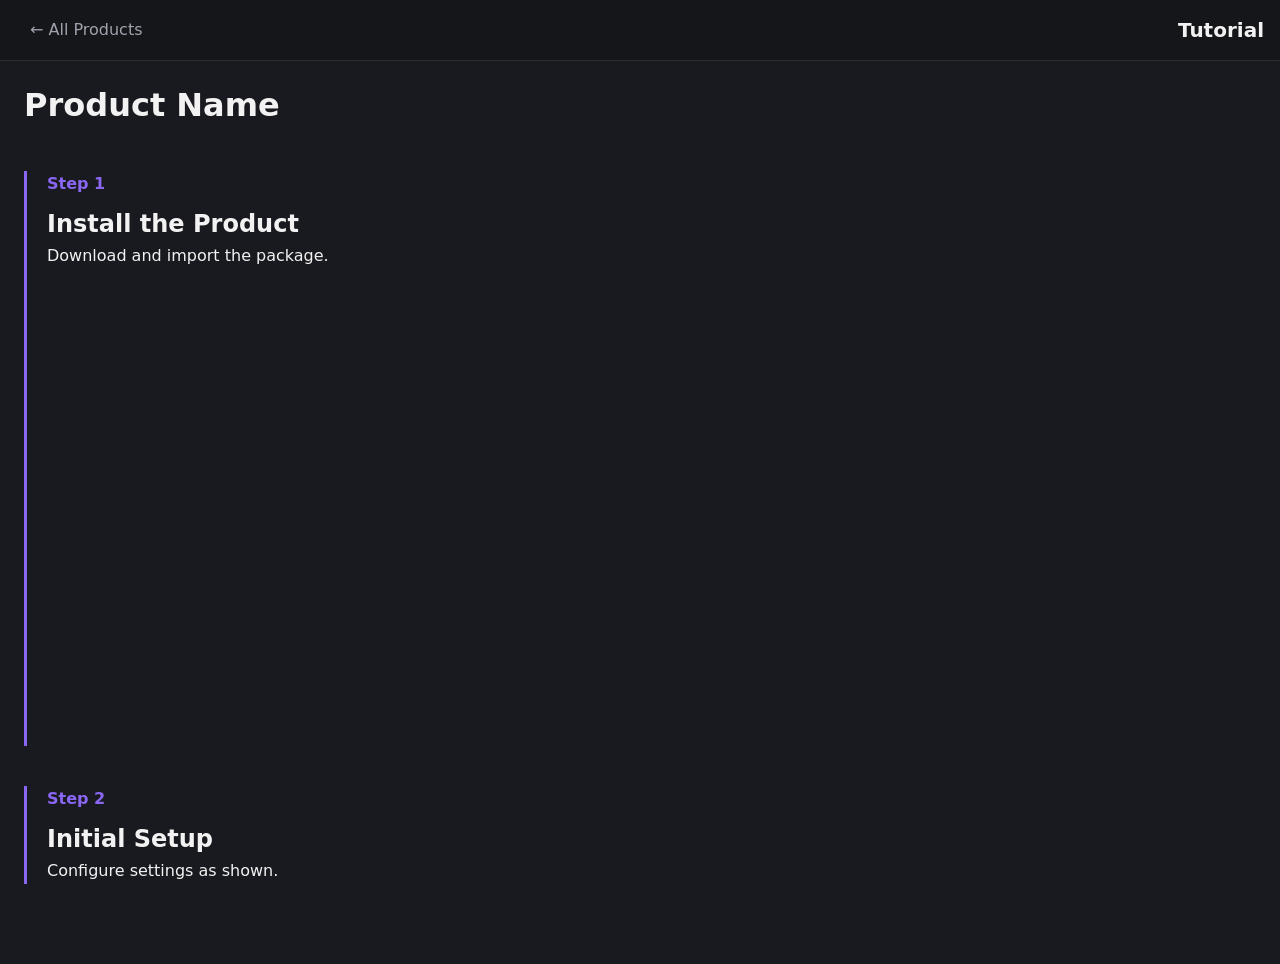
<file: template/index.html>
<!DOCTYPE html>
<html>
<head>
  <title>Tutorial</title>
  <link rel="stylesheet" href="/assets/css/styles.css">
</head>

<body>

<div class="nav">
  <div class="nav-inner">
    <a href="/">← All Products</a>
    <strong>Tutorial</strong>
  </div>
</div>

<div class="container">

<h1 id="productName">Product Name</h1>

<div class="step">
  <div class="step-number">Step 1</div>
  <h2>Install the Product</h2>
  <p>Download and import the package.</p>

  <div class="video">
    <iframe src="https://www.youtube.com/embed/VIDEO_ID" allowfullscreen></iframe>
  </div>
</div>

<div class="step">
  <div class="step-number">Step 2</div>
  <h2>Initial Setup</h2>
  <p>Configure settings as shown.</p>
</div>

</div>

</body>
</html>
</file>
<file: assets/css/styles.css>
:root {
  --bg: #191a1f;
  --card: #22232a;
  --accent: #8a67f3;
  --text: #f2f2f2;
  --muted: #a0a3ad;
}

@media (min-width: 1100px) {
  .grid {
    grid-template-columns: repeat(3, 1fr);
  }
}

html {
  scroll-behavior: smooth;
}

* {
  box-sizing: border-box;
  margin: 0;
  font-family: system-ui, -apple-system, sans-serif;
}

body {
  background: var(--bg);
  color: var(--text);
  line-height: 1.6;
}

.container {
  margin-left: auto;
  margin-right: auto;
  margin-top: 40px;
  max-width: 1500px;
  padding: 40px 24px;
}

h1 {
  margin-bottom: 20px;
}

a {
  color: var(--accent);
  text-decoration: none;
}

.nav {
  top: 0;
  position: fixed;
  left: 0;
  width: 100%;
  z-index: 1000;
  background: #15161a;
  border-bottom: 1px solid #2b2d36;
}

.nav-inner {
  padding-left: 16px;
  padding-right: 16px;
  align-items: center;
  max-width: 1500px;
  margin: auto;
  /* padding: 16px 20px; */
  display: flex;
  justify-content: space-between;
}

.nav strong {
  font-size: 20px;
  margin-top: 14px;
  margin-bottom: 14px;
}

.nav a {
  padding-right: 14px;
  padding-left: 14px;
  height: stretch;
  align-content: center;
  position: relative;
  /* padding: 8px 14px; */
  /* border-radius: 8px; */
  color: var(--muted);
  transition: background .2s ease, opacity .25s ease, color .2s ease;
}

.nav a::before {
  content: "";
  position: absolute;
  inset: 0;
  /* border-radius: 8px; */
  opacity: 0;
  z-index: -1;
}

.nav a:hover {
  background: linear-gradient(
    135deg,
    #8a67f3,
    #6f4fe0
  );
  color: white;
}

.nav a:hover::before {
  opacity: 1;
}

.nav-links {
  display: flex;
  height: stretch;
}

.card {
  background: var(--card);
  padding: 20px;
  border-radius: 10px;
  margin-bottom: 16px;
  transition: 0.2s;
}

.card:hover {
  transform: translateY(-2px);
  border: 1px solid var(--accent);
}

.button {
  background: var(--accent);
  color: white;
  padding: 8px 14px;
  border-radius: 6px;
  display: inline-block;
  margin-top: 10px;
}

.grid {
  display: grid;
  grid-template-columns: repeat(auto-fill, minmax(320px, 1fr));
  gap: 1rem;
}

/* Tutorial Steps */

.step {
  margin: 40px 0;
  padding-left: 20px;
  border-left: 3px solid var(--accent);
}

.step-number {
  color: var(--accent);
  font-weight: bold;
  margin-bottom: 8px;
}

.video {
  margin-top: 15px;
  aspect-ratio: 16/9;
}

.video iframe {
  width: 100%;
  height: 100%;
  border-radius: 8px;
  border: none;
}

.product-card {
  display: block;
  text-decoration: none;
  color: var(--text);
  overflow: hidden;
  border: 1px solid transparent;
  position: relative;
  height: 100%;
}

.product-image {
  overflow: hidden;
  height: 160px;
  background: #15161a;
  display: flex;
  align-items: center;
  justify-content: center;
}

.product-image img {
  max-height: 100%;
  object-fit: contain;
  transition: transform .25s ease;
}

.product-content {
  padding-top: 15px;
}

/* refined hover */
.product-card:hover {
  transform: translateY(-4px);
  border-color: rgba(138,103,243,.6);
  box-shadow:
    0 10px 25px rgba(0,0,0,.35),
    0 0 0 1px rgba(138,103,243,.25);
}

.product-card:hover img {
  transform: scale(1.05);
}

/* Search box */
#search {
  padding: 8px 12px;
  border-radius: 6px;
  background: #1f1f23;
  color: white;
  outline: none;
  transition: border-color 0.2s ease, border 0.2s ease, box-shadow 0.2s ease;
}

/* Focus state */
#search:focus {
  border-color: #8a67f3;
  box-shadow: 0 0 8px rgba(138,103,243,0.6);
}

/* STEP NAV LINKS */
.sidebar a {
  display: block;
  padding: 6px 10px;
  border-radius: 6px;
  color: var(--muted);
  transition: all .4s ease;
}

.sidebar a:hover {
  padding-left: 10px;
  background: rgba(138,103,243,.15);
  color: white;
  transform: translateX(4px);
}

.sidebar a.active {
  background: linear-gradient(135deg,#8a67f3,#6f4fe0);
  color: white;
}

/* PLUGIN IMAGES */

.plugin-card {
  display: block;
  text-decoration: none;
  color: var(--text);
  overflow: hidden;
  border: 1px solid transparent;
  position: relative;
  /* height: 100%; */
}

.plugin-card:hover {
  transform: translateY(-3px);
  border-color: rgba(138,103,243,.6);
  box-shadow:
    0 8px 20px rgba(0,0,0,.3),
    0 0 0 1px rgba(138,103,243,.25);
}

.plugin-card:hover img {
  transform: scale(1.05);
}

.plugin-card img {
  margin: auto;
  width: 200px;
  height: 200px;
  object-fit: contain;
  margin-bottom: 20px;
  display: block;
  transition: transform .25s ease;
}

.plugin-card .button {
  display: flex;
}

/* VIDEO EMBEDS */

.video {
  max-width: 800px;
  margin: 20px auto;
  aspect-ratio: 16 / 9;
}

.video iframe {
  width: 100%;
  height: 100%;
}

/* Base button */
/* .button {
  cursor: default;
} */

.button.external {
  position: relative;
  /* display: inline-flex; */
  align-items: center;
  justify-content: center;
  gap: 8px;
  padding: 10px 20px;
  background: #8a67f3;          /* fallback base color */
  color: white;
  font-weight: 500;
  border-radius: 8px;
  text-decoration: none;
  overflow: hidden;              /* contains pseudo-element */
  box-shadow: 0 4px 8px rgba(0,0,0,0.2);
  transition: transform 0.25s ease, box-shadow 0.25s ease;
  z-index: 0;
}

/* Content wrapper to keep text above pseudo-element */
.button.external .button-content {
  position: relative;
  z-index: 1;
  display: inline-flex;
  align-items: center;
  gap: 6px;
}

/* Gradient hover using pseudo-element */
.button.external::before {
  content: "";
  position: absolute;
  inset: 0;
  background: linear-gradient(135deg, #8a67f3, #6f4fe0);
  border-radius: 8px;
  opacity: 0;                    /* hidden by default */
  transition: opacity 0.25s ease;
  z-index: 0;                    /* behind text/icon */
}

/* Hover effects */
.button.external:hover::before {
  opacity: 1;                     /* fade in gradient */
}

.button.external:hover {
  transform: translateY(-2px);
  box-shadow: 0 8px 20px rgba(0,0,0,0.3);
}

/* External icon */
.external-icon svg {
  width: 20px;
  height: 20px;
  vertical-align: middle;
  transition: transform 0.2s ease;
}

/* Icon moves slightly on hover */
.button.external:hover .external-icon svg {
  transform: translate(2px, -1px);
}

/* TUTORIAL IMAGES */
.tutorial-image {
  text-align: center;           /* center images */
  margin: 20px 0;               /* vertical spacing */
}

.tutorial-image img {
  max-width: 100%;              /* responsive */
  max-height: 500px;            /* optional height limit */
  border-radius: 8px;           /* rounded corners */
  box-shadow: 0 4px 15px rgba(0,0,0,0.35); /* subtle shadow */
  object-fit: contain;
}
</file>
